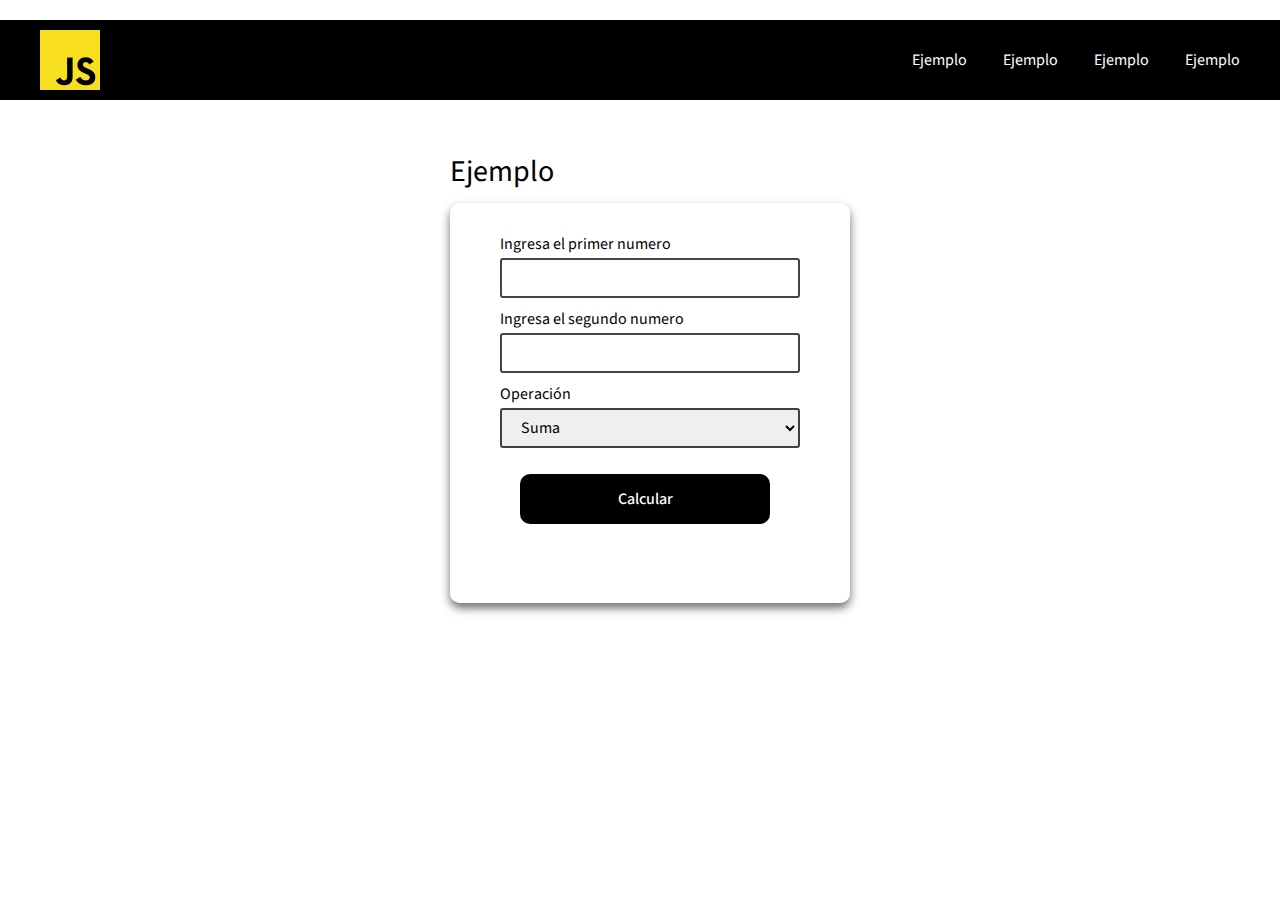
<file: jsjrodriguez/calculadora.html>
<!DOCTYPE html>
<html lang="en">
  <head>
    <meta charset="UTF-8" />
    <meta http-equiv="X-UA-Compatible" content="IE=edge" />
    <meta name="viewport" content="width=device-width, initial-scale=1.0" />
    <link rel="stylesheet" href="css/style.css" />
    <title>Calculadora con JavaScript</title>
  </head>
  <body>
    <header>
      <div class="container__menu">
        <div class="logo">
          <img src="img/images.png" alt="" />
        </div>
        <div class="menu">
          <nav>
            <ul>
              <li><a href="#">Ejemplo</a></li>
              <li><a href="#">Ejemplo</a></li>
              <li><a href="#">Ejemplo</a></li>
              <li><a href="#">Ejemplo</a></li>
            </ul>
          </nav>
        </div>
      </div>
    </header>

    <section id="calculadora">
      <div class="title">
        <div class="text">Ejemplo</div>
      </div>
      <div class="content">
        <form action="">
          <div class="caja">
            <div class="input-box">
            <label  class="details" for="num">Ingresa el primer numero</label>
            <input type="text" id="num1" name="num1" />
            </div>

            <div class="input-box">
            <label class="details" for="num">Ingresa el segundo numero</label>
            <input type="text" id="num2" name="num2" />
            </div>

            <div class="input-box">
            <label class="details" for="op">Operación</label>
            <select class="input-boxx" name="op" id="op">
              <option value="1">Suma</option>
              <option value="2">Resta</option>
              <option value="3">Multiplicación</option>
              <option value="4">División</option>
            </div>
            </select>
          </div>
        </form>
      </div>
    <div class="button">
        <button id="btnCalcular">Calcular</button>
    </div>
    
      <div class="resultado">
      </div>

    </section>

    <script src="js/calculadora2.js"></script>
  </body>
</html>
</file>
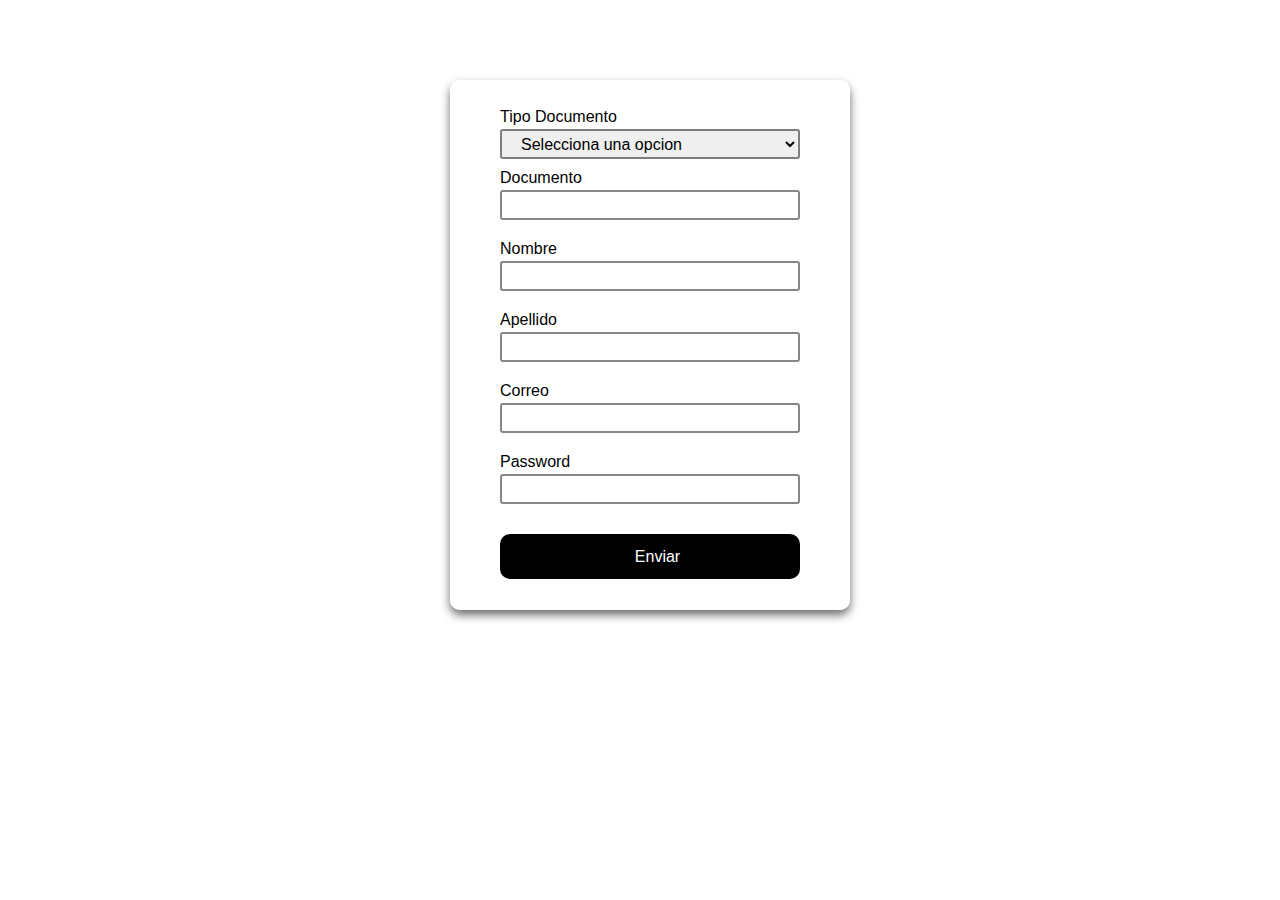
<file: jsjrodriguez/formulario.html>
<!DOCTYPE html>
<html lang="en">
<head>
    <meta charset="UTF-8">
    <meta http-equiv="X-UA-Compatible" content="IE=edge">
    <meta name="viewport" content="width=device-width, initial-scale=1.0">
    <link rel="stylesheet" href="css/form.css">
    <title>Formulario</title>
</head>
<body>

<div class="form">
    <form  id="form">

        <label for="">Tipo Documento</label>
        <select name="" id="tipo">
            <option value="0">Selecciona una opcion</option>
            <option value="1">Cedula Ciudadania</option>
            <option value="2">Tarjeta Identidad</option>
            <option value="3">Pasaporte</option>
        </select>

        <div class="campodoc">
            <label for="">Documento</label>
            <input type="number" name="doc" id="doc">
            <div class="feedback"></div>
        </div>

        <div class="camponom">
            <label for="">Nombre</label>
            <input type="text" name="nom" id="nom">
            <div class="feedback"></div>
        </div>

        <div class="campoape">
            <label for="">Apellido</label>
            <input type="text" name="ape" id="ape">
            <div class="feedback"></div>
        </div>

        <div class="campocor">
            <label for="">Correo</label>
            <input type="email" name="cor" id="cor">
            <div class="feedback"></div>
        </div>

        <div class="campopas">
            <label for="">Password</label>
            <input type="password" name="pas" id="pas">
            <div class="feedback"></div>
        </div>

        <input type="submit" value="Enviar" name="env" id="env">

    </form>
</div>
<script src="js/form.js"></script>
</body>
</html>
</file>
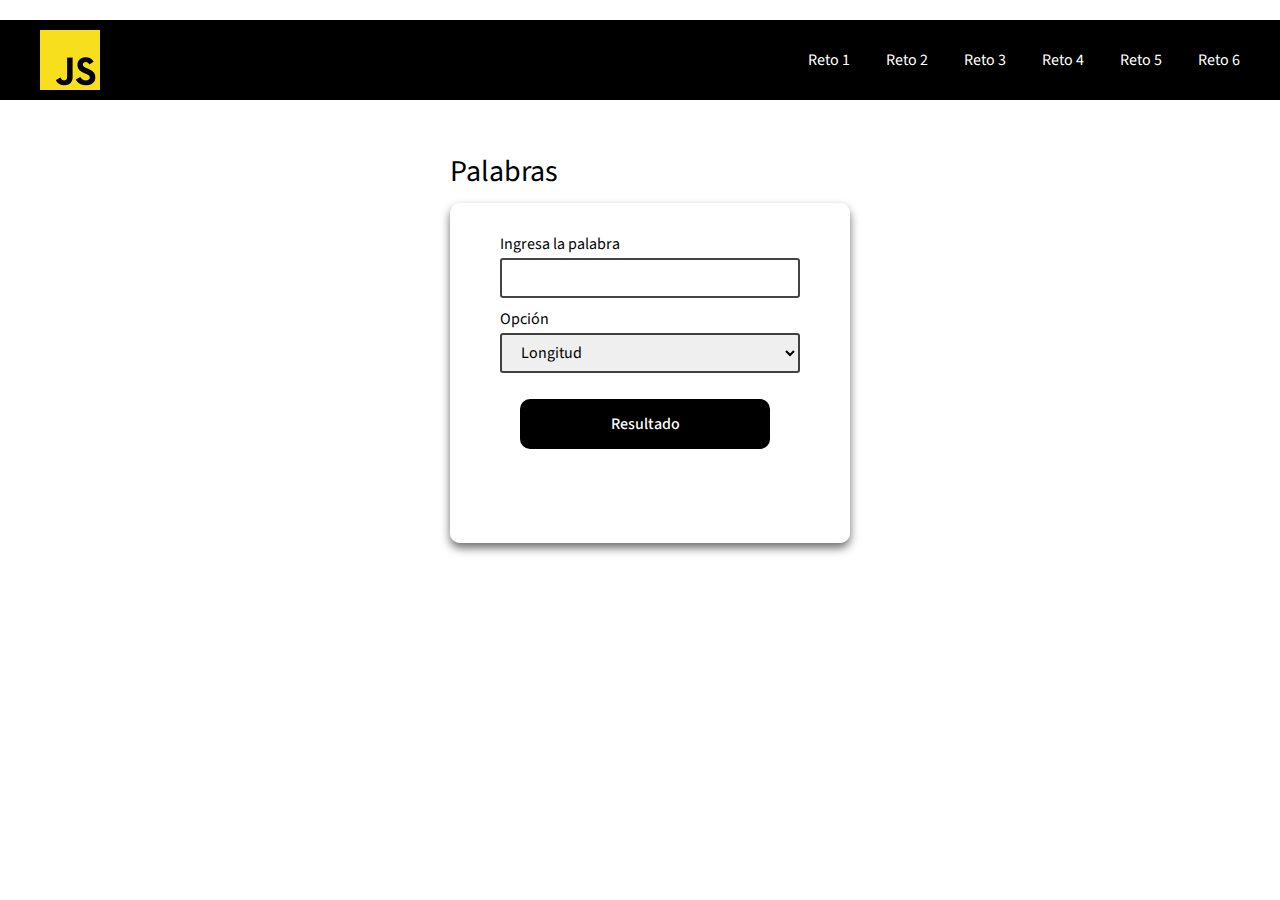
<file: jsjrodriguez/Retos/reto1.html>
<!DOCTYPE html>
<html lang="en">
  <head>
    <meta charset="UTF-8" />
    <meta http-equiv="X-UA-Compatible" content="IE=edge" />
    <meta name="viewport" content="width=device-width, initial-scale=1.0" />
    <link rel="stylesheet" href="../css/retos/reto1.css" />
    <title>Reto 1</title>
  </head>
  <body>
    <header>
      <div class="container__menu">
        <div class="logo">
          <img src="../img/images.png" alt="" />
        </div>
        <div class="menu">
          <nav>
            <ul>
              <li><a href="reto1.html">Reto 1</a></li>
              <li><a href="reto2.html">Reto 2</a></li>
              <li><a href="reto3.html">Reto 3</a></li>
              <li><a href="reto4.html">Reto 4</a></li>
              <li><a href="reto5.html">Reto 5</a></li>
              <li><a href="reto6.html">Reto 6</a></li>
            </ul>
          </nav>
        </div>
      </div>
    </header>

    <section id="reto">
      <div class="title">
        <div class="text">Palabras</div>
      </div>
      <div class="content">
        <form action="">
          <div class="caja">
            <div class="input-box">
            <label  class="details" for="pal">Ingresa la palabra</label>
            <input type="text" id="pal" name="pal" />
            </div>


            <div class="input-box">
            <label class="details" for="op">Opción</label>
            <select class="input-boxx" name="op" id="op">
              <option value="1">Longitud</option>
              <option value="2">Mayusculas</option>
              <option value="3">Minusculas</option>
              <option value="4">Primer Caracter</option>
            </div>
            </select>
          </div>
        </form>
      </div>

    <div class="button">
        <button id="btn">Resultado</button>
    </div>
    
      <div class="resultado">

      </div>

    </section>

    <script src="../js/retosjs/reto1.js"></script>
  </body>
</html>
</file>
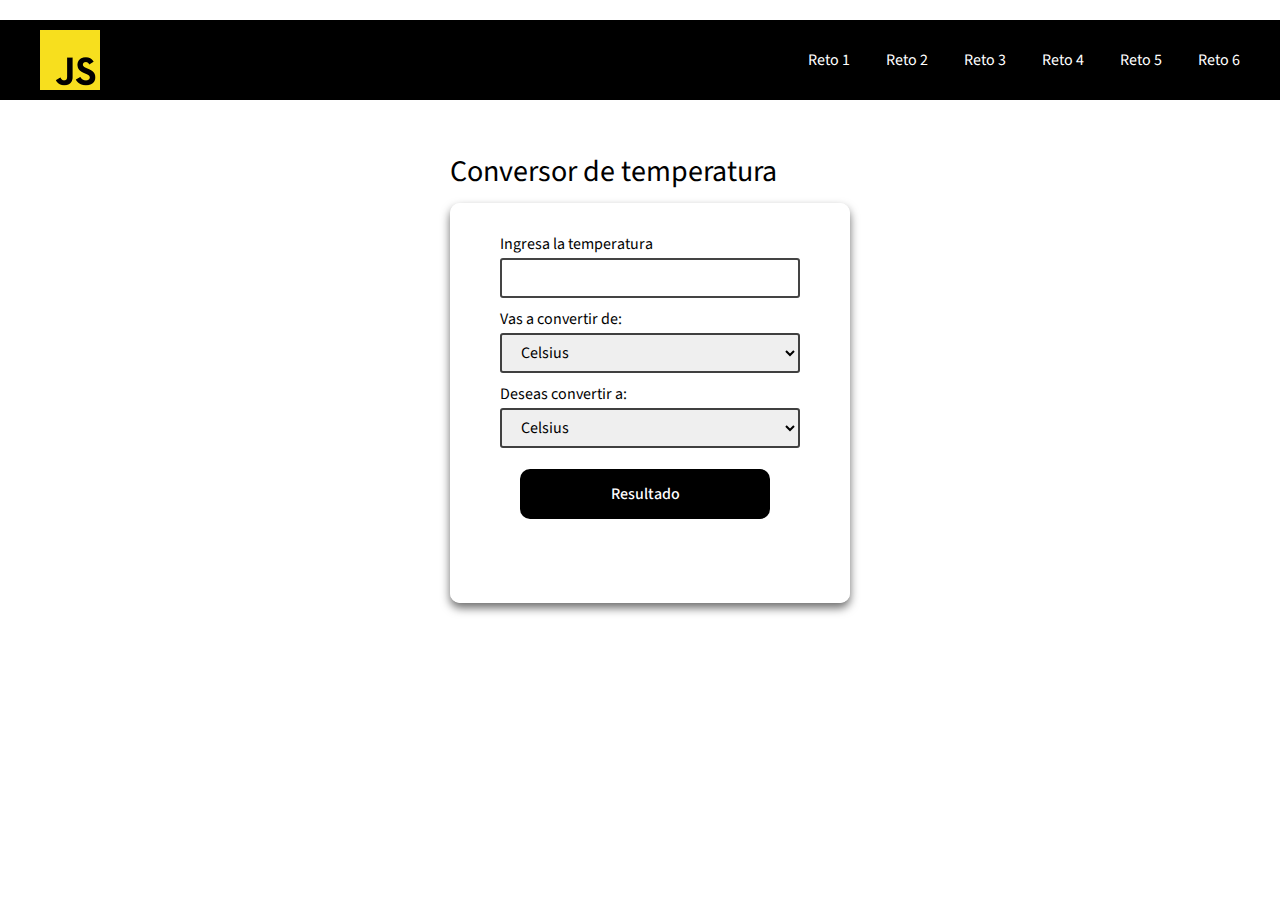
<file: jsjrodriguez/Retos/reto2.html>
<!DOCTYPE html>
<html lang="en">
  <head>
    <meta charset="UTF-8" />
    <meta http-equiv="X-UA-Compatible" content="IE=edge" />
    <meta name="viewport" content="width=device-width, initial-scale=1.0" />
    <link rel="stylesheet" href="../css/retos/reto2.css" />
    <title>Reto 2</title>
  </head>
  <body>
    <header>
      <div class="container__menu">
        <div class="logo">
          <img src="../img/images.png" alt="" />
        </div>
        <div class="menu">
          <nav>
            <ul>
              <li><a href="reto1.html">Reto 1</a></li>
              <li><a href="reto2.html">Reto 2</a></li>
              <li><a href="reto3.html">Reto 3</a></li>
              <li><a href="reto4.html">Reto 4</a></li>
              <li><a href="reto5.html">Reto 5</a></li>
              <li><a href="reto6.html">Reto 6</a></li>
            </ul>
          </nav>
        </div>
      </div>
    </header>
<!-- MAIN -->

    <section id="reto1">
      <div class="title">
        <div class="text">Conversor de temperatura</div>
      </div>
      <div class="content">
        <form>
          <div class="caja">
            <div class="input-box">
              <label class="details" for="temp">Ingresa la temperatura</label>
              <input type="number" id="temp" name="temp" />
            </div>
          
            <div class="input-box">
              <label class="details" for="convD">Vas a convertir de:</label>
              <select id="convD" name="convD">
                <option value="celsius">Celsius</option>
                <option value="fahrenheit">Fahrenheit</option>
                <option value="kelvin">Kelvin</option>
              </select>
            </div>

            <div class="input-box">
              <label class="details" for="convA">Deseas convertir a:</label>
              <select id="convA" name="convA">
                <option value="celsius">Celsius</option>
                <option value="fahrenheit">Fahrenheit</option>
                <option value="kelvin">Kelvin</option>
              </select>
            </div>

          </div>
        </form>
      </div>

      <div class="button">
        <button id="btn">Resultado</button>
      </div>

      <div class="resultado">

      </div>

    </section>

  

    <script src="../js/retosjs/reto2.js"></script>
  </body>
</html>
</file>
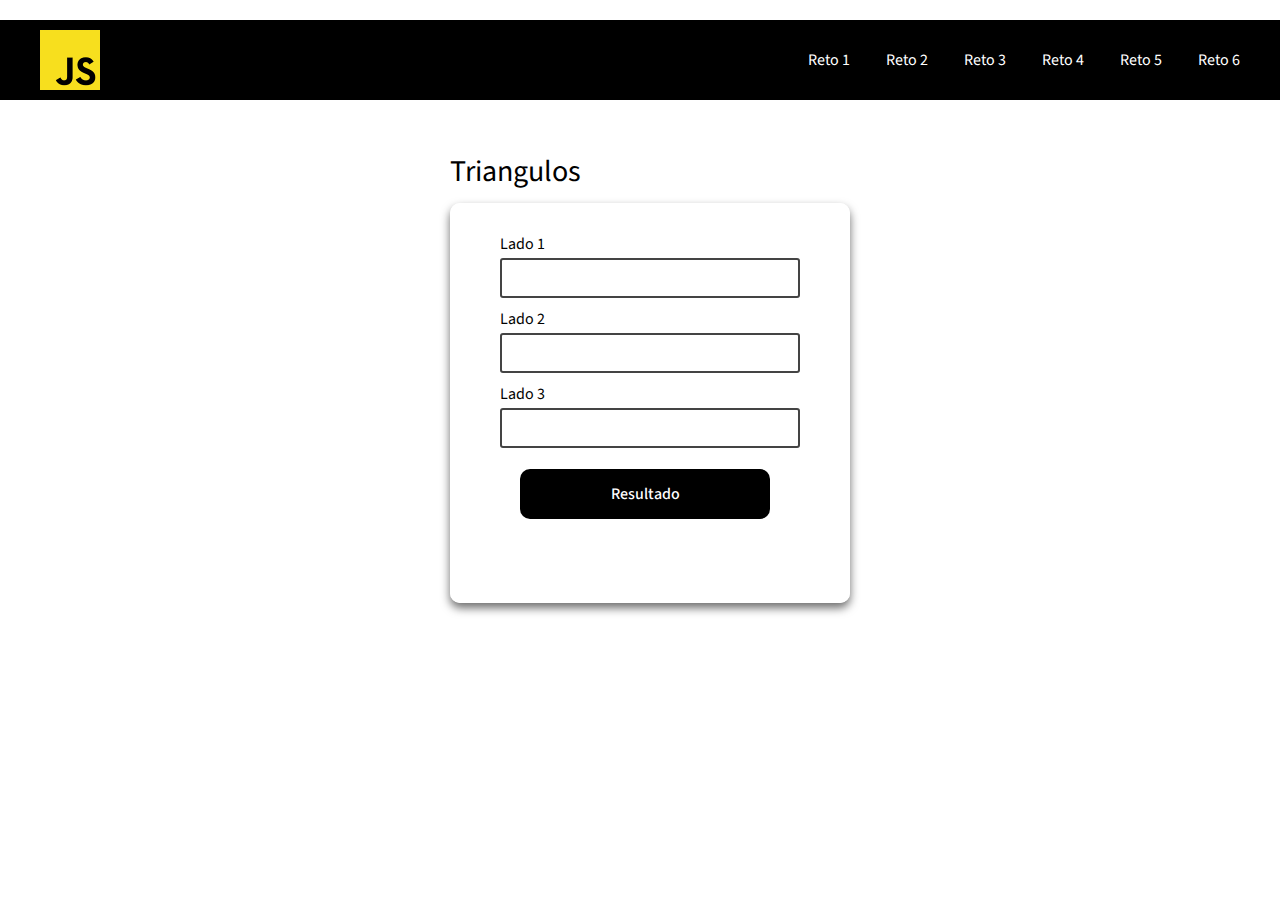
<file: jsjrodriguez/Retos/reto3.html>
<!DOCTYPE html>
<html lang="en">
  <head>
    <meta charset="UTF-8" />
    <meta http-equiv="X-UA-Compatible" content="IE=edge" />
    <meta name="viewport" content="width=device-width, initial-scale=1.0" />
    <link rel="stylesheet" href="../css/retos/reto2.css" />
    <title>Reto 3</title>
  </head>
  <body>
    <header>
      <div class="container__menu">
        <div class="logo">
          <img src="../img/images.png" alt="" />
        </div>
        <div class="menu">
          <nav>
            <ul>
              <li><a href="reto1.html">Reto 1</a></li>
              <li><a href="reto2.html">Reto 2</a></li>
              <li><a href="reto3.html">Reto 3</a></li>
              <li><a href="reto4.html">Reto 4</a></li>
              <li><a href="reto5.html">Reto 5</a></li>
              <li><a href="reto6.html">Reto 6</a></li>
            </ul>
          </nav>
        </div>
      </div>
    </header>

    <section id="reto">
      <div class="title">
        <div class="text">Triangulos</div>
      </div>
      <div class="content">
        <form action="">
          <div class="caja">
            <div class="input-box">
            <label  class="details" for="side1">Lado 1</label>
            <input type="text" id="side1" name="side1" />
            </div>

            <div class="input-box">
                <label class="details" for="side2">Lado 2</label>
                <input type="text" id="side2" name="side2" />
            </div>
            
            <div class="input-box">
                <label class="details" for="side3">Lado 3</label>
                <input type="text" id="side3" name="side3" />
            </div>

          </div>
        </form>
      </div>

    <div class="button">
        <button id="btn">Resultado</button>
    </div>
    
      <div class="resultado">

      </div>

    </section>

    <script src="../js/retosjs/reto3.js"></script>
  </body>
</html>
</file>
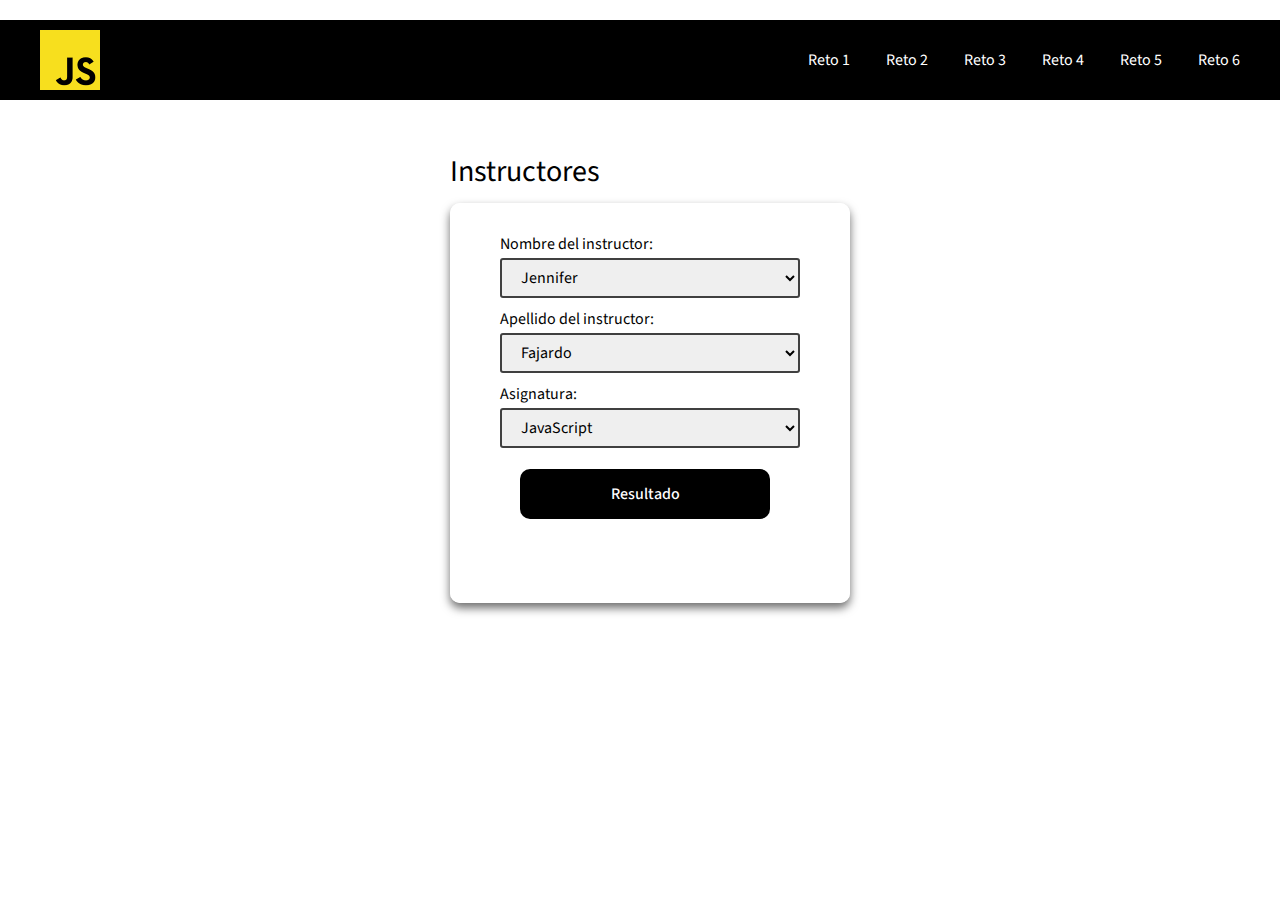
<file: jsjrodriguez/Retos/reto4.html>
<!DOCTYPE html>
<html lang="en">
  <head>
    <meta charset="UTF-8" />
    <meta http-equiv="X-UA-Compatible" content="IE=edge" />
    <meta name="viewport" content="width=device-width, initial-scale=1.0" />
    <link rel="stylesheet" href="../css/retos/reto2.css" />
    <title>Reto 2</title>
  </head>
  <body>
    <header>
      <div class="container__menu">
        <div class="logo">
          <img src="../img/images.png" alt="" />
        </div>
        <div class="menu">
          <nav>
            <ul>
              <li><a href="reto1.html">Reto 1</a></li>
              <li><a href="reto2.html">Reto 2</a></li>
              <li><a href="reto3.html">Reto 3</a></li>
              <li><a href="reto4.html">Reto 4</a></li>
              <li><a href="reto5.html">Reto 5</a></li>
              <li><a href="reto6.html">Reto 6</a></li>
            </ul>
          </nav>
        </div>
      </div>
    </header>

<!-- MAIN -->

    <section id="reto1">
      <div class="title">
        <div class="text">Instructores</div>
      </div>
      <div class="content">
        <form>
          <div class="caja">
            <div class="input-box">
              <label class="details" for="nom">Nombre del instructor:</label>
              <select id="nom" name="nom">
                <option value="1">Jennifer</option>
                <option value="2">Uldarico</option>
                <option value="3">Tatiana</option>
              </select>
            </div>
          
            <div class="input-box">
              <label class="details" for="ape">Apellido del instructor:</label>
              <select id="ape" name="ape">
                <option value="1">Fajardo</option>
                <option value="2">Andrade</option>
                <option value="3">Cabrera</option>
              </select>
            </div>

            <div class="input-box">
              <label class="details" for="asig">Asignatura:</label>
              <select id="asig" name="asig">
                <option value="1">JavaScript</option>
                <option value="2">Python</option>
                <option value="3">Java</option>
              </select>
            </div>

          </div>
        </form>
      </div>

      <div class="button">
        <button id="btn">Resultado</button>
      </div>

      <div class="resultado">

      </div>

    </section>

  

    <script src="../js/retosjs/reto4.js"></script>
  </body>
</html>
</file>
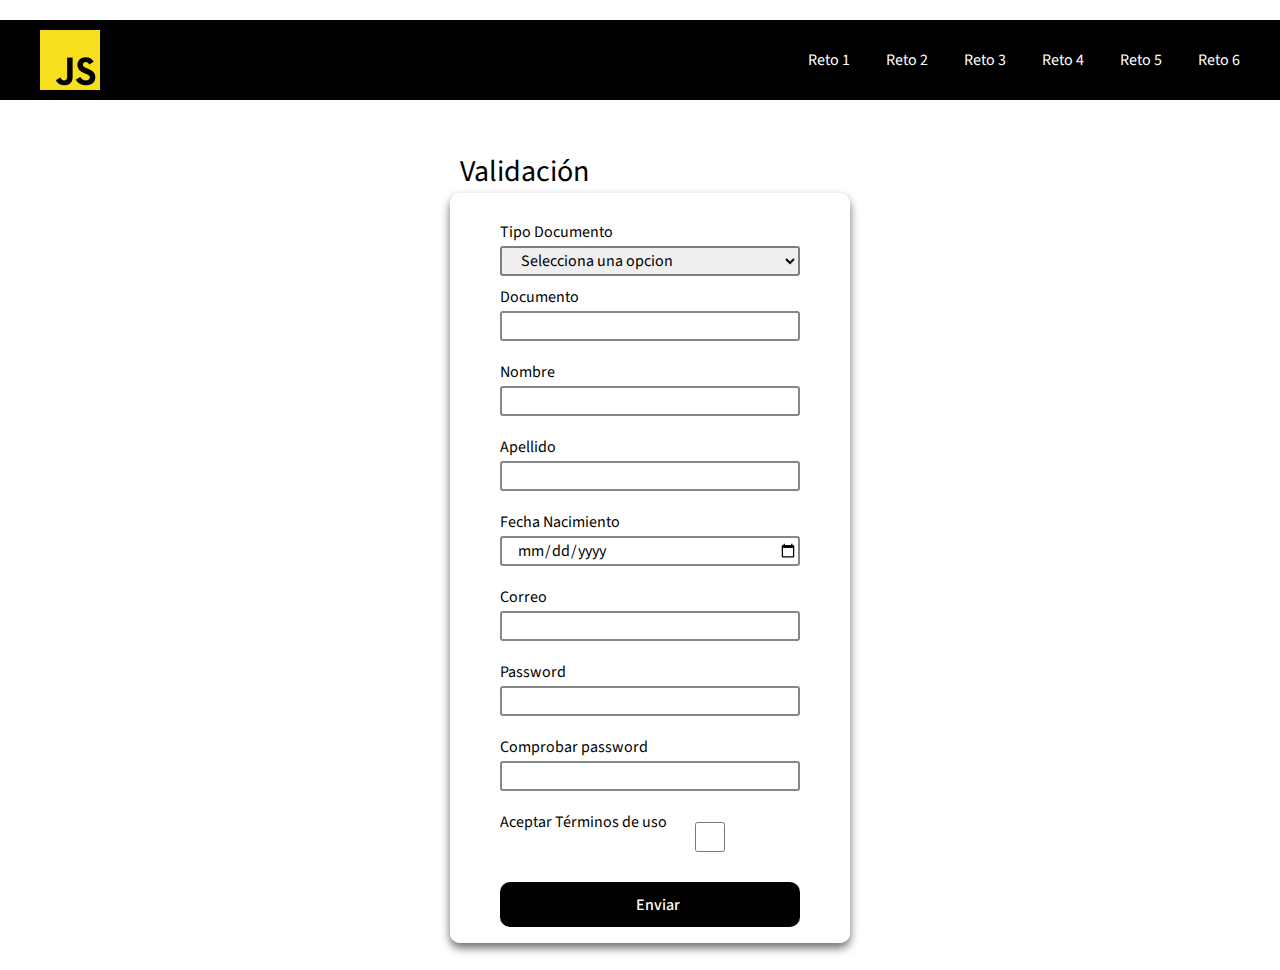
<file: jsjrodriguez/Retos/reto6.html>
<!DOCTYPE html>
<html lang="en">

<head>
    <meta charset="UTF-8" />
    <meta http-equiv="X-UA-Compatible" content="IE=edge" />
    <meta name="viewport" content="width=device-width, initial-scale=1.0" />
    <link rel="stylesheet" href="../css/retos/reto6.css" />
    <title>Reto 1</title>
</head>

<body>
    <header>
        <div class="container__menu">
            <div class="logo">
                <img src="../img/images.png" alt="" />
            </div>
            <div class="menu">
                <nav>
                    <ul>
                        <li><a href="reto1.html">Reto 1</a></li>
                        <li><a href="reto2.html">Reto 2</a></li>
                        <li><a href="reto3.html">Reto 3</a></li>
                        <li><a href="reto4.html">Reto 4</a></li>
                        <li><a href="reto5.html">Reto 5</a></li>
                        <li><a href="reto6.html">Reto 6</a></li>
                    </ul>
                </nav>
            </div>
        </div>
    </header>

    <!-- MAIN -->
    <main>
        <div class="title">
            <div class="text">Validación</div>
        </div>
        <div class="form">
            <form id="form" >

                <label for="">Tipo Documento</label>
                <select name="" id="tipo">
                    <option value="0">Selecciona una opcion</option>
                    <option value="1">Cedula Ciudadania</option>
                    <option value="2">Tarjeta Identidad</option>
                    <option value="3">Pasaporte</option>
                </select>

                <div class="campodoc">
                    <label for="">Documento</label>
                    <input type="number" name="doc" id="doc">
                    <div class="feedback"></div>
                </div>

                <div class="camponom">
                    <label for="">Nombre</label>
                    <input type="text" name="nom" id="nom">
                    <div class="feedback"></div>
                </div>

                <div class="campoape">
                    <label for="">Apellido</label>
                    <input type="text" name="ape" id="ape">
                    <div class="feedback"></div>
                </div>

                <div class="campofecha">
                    <label for="">Fecha Nacimiento</label>
                    <input type="date" id="fecha">
                    <div class="feedback"></div>
                </div>

                <div class="campocor">
                    <label for="">Correo</label>
                    <input type="email" name="cor" id="cor">
                    <div class="feedback"></div>
                </div>

                <div class="campopas">
                    <label for="">Password</label>
                    <input type="password" name="pas" id="pas">
                    <div class="feedback"></div>
                </div>

                <div class="campocon">
                    <label for="">Comprobar password</label>
                    <input type="password" id="con">
                    <div class="feedback"></div>
                </div>

                <div class="campocheck">
                    <label class="one" for="termsCheckbox">Aceptar Términos de uso</label>
                    <input class="check" type="checkbox" id="check" >
                    <div class="feedback"></div>
                </div>

                <input type="submit" value="Enviar" name="env" id="env">

            </form>
            <div id = "ventana" class="modal">
                <div class="contenidoModal">
                  <span  id="cerraModal" class="cerraModal"><i class="fa-solid fa-xmark"></i></span>
                  <h3>Terminos de Uso </h3>
                  <p>Lorem, ipsum dolor sit amet consectetur adipisicing elit. Adipisci earum repellendus inventore veniam libero, suscipit praesentium! Necessitatibus eius, corporis soluta sequi modi aspernatur numquam facilis nisi reprehenderit, fugiat, maxime optio.</p>
                  <p>Lorem ipsum dolor sit, amet consectetur adipisicing elit. Iste recusandae tempora exercitationem nihil ex. Accusamus necessitatibus esse eligendi excepturi eveniet, enim assumenda, rem laudantium harum ducimus nesciunt iure dolor minus!</p>
                </div> 
          
              </div>

</main>


    <script src="../js/retosjs/reto6.js"></script>
  </body>
</html>
</file>
<file: jsjrodriguez/css/style.css>
@import url('https://fonts.googleapis.com/css2?family=Source+Sans+Pro:ital,wght@0,200;0,300;0,400;0,600;0,700;0,900;1,200;1,300;1,400;1,600;1,700;1,900&display=swap');


*{
    margin: 0;
    padding: 0;
    box-sizing: border-box;
    font-family: 'Source Sans Pro', sans-serif;
}

body{
    background: #fff;
}

/*HEADER*/

header{
    width: 100%;
    height: 80px;
    margin-top: 20px;
    z-index: 1;
    background-color: black;
}

.container__menu{
    max-width: 1200px;
    height: 100%;
    margin: auto;
    display: flex;
    justify-content: space-between;
}


.logo{
    height: 100%;
    display: flex;
    align-items: center;
}

.logo img{
    width: 60px;

}

.menu{
    display: flex;
    align-items: center;
}

.menu ul{
    display: flex;
}

.menu ul li{
    list-style: none;
    margin-left: 36px;
}

.menu ul li a{
    text-decoration: none;
    font-size: 16px;
    color: #FFFFFF;
    transition: opacity 300ms;
}

.menu ul li a:hover{
    opacity: 0.6;
    
}

/*MAIN*/

.content{
    width: 400px;
    height: 400px;
    padding:  10px 50px;
    margin-top: 10px;
    margin-left: 450px;
    color: #000000d0;
    border-radius: 10px;
    box-shadow: 0 5px 10px rgba(0, 0, 0, 0.575);
    background-color: #ffffffef;
}

.title{
    margin-left: 450px;
    font-size: 30px;
    margin-top: 50px;
}

.content form .caja{
    display: flex;
    flex-wrap: wrap;
    justify-content: space-between;
    margin: 20px 0 12px 0;
}

form .caja .input-box{
margin-bottom: 10px;
width: 200px;
}

form .input-box label.details{
display: block;
margin-bottom: 3px;
color: #020202;
}

.caja .input-box input{
height: 40px;
width: 300px;
outline: none;
font-size: 16px;
border-radius: 3px;
padding-left: 15px;
border: 2px solid #00000079;
border-bottom-width: 2px;
transition: all 0.3s ease;
}
.caja .input-box input:focus,
.caja .input-box input:valid{
border-color:#000000bb;
}

.caja .input-box select{
height: 40px;
width: 300px;
outline: none;
font-size: 16px;
border-radius: 3px;
padding-left: 15px;
border: 2px solid #00000079;
border-bottom-width: 2px;
transition: all 0.3s ease;
}

.caja .input-box select:focus,
.caja .input-box select:valid{
border-color:#000000bb;
}
  
  

.button{
    width: 250px ;
    height: 45px;
    margin-top: 30px;
}
  
.button button {
    height: 50px;
    width: 100%;
    border-radius: 10px;
    border: none;
    color: #ffffff;
    font-size: 16px;
    font-weight: 500;
    margin-left: 20px;
    margin-top: -20px;
    cursor: pointer;
    transition: background, color, 300ms ;
    background:#000000;
}

.resultado {
    width: 250px;
    height: 45px;
    margin-top: 10px;
}

.resultado p{
    height: 40px;
    width: 250px;
    border-radius: 7px;
    border: none;
    color: #ffffff;
    font-size: 16px;
    font-weight: 500;
    margin-left: 20px;
    padding-top: 10px;
    padding-left: 15px;
    background:#1a97a7;
}
</file>
<file: jsjrodriguez/css/form.css>
*{
    margin: 0;
    padding: 0;
    box-sizing: border-box;
    font-family: 'Source Sans Pro', sans-serif;
}



.form{
    width: 400px;
    height: 530px;
    padding:  10px 50px;
    margin-top: 80px;
    margin-left: 450px;
    color: #000000d0;
    border-radius: 10px;
    box-shadow: 0 5px 10px rgba(0, 0, 0, 0.575);
    background-color: #ffffffef;
}

.form form{
    display: flex;
    flex-wrap: wrap;
    justify-content: space-between;
    margin: 18px 0 12px 0;
}


.form form select{
    margin-bottom: 10px;
    width: 300px;
}

.form form input{
    margin-bottom: 10px;
    width: 300px;
}

.form label {
    display: block;
    margin-bottom: 3px;
    color: #020202;
}

.form  input {
    height: 30px;
    width: 300px;
    outline: none;
    font-size: 16px;
    border-radius: 3px;
    padding-left: 15px;
    border: 2px solid #00000079;
    border-bottom-width: 2px;
    transition: all 0.3s ease;
}

.form  select {
    height: 30px;
    width: 300px;
    outline: none;
    font-size: 16px;
    border-radius: 3px;
    padding-left: 15px;
    border: 2px solid #00000079;
    border-bottom-width: 2px;
    transition: all 0.3s ease;
}

.form #env{
    width: 300px ;
    height: 45px;
    margin-top: 10px;
}
  
#env  {
    height: 50px;
    width: 100%;
    border-radius: 10px;
    border: none;
    color: #ffffff;
    font-size: 16px;
    font-weight: 500;
    cursor: pointer;
    transition: background, color, 300ms ;
    background:#000000;
}

.feedback{
    width: 100%;
    background-color: rgba(255, 255, 255, 0.5);
    padding: 5px;
    color: #000000;
    font-size: 10px;
    visibility: hidden;
    opacity: 0;
}

.success{
    border: 2px solid green;
}

.error{
    border: 2px solid red;
}
</file>
<file: jsjrodriguez/css/retos/reto1.css>
@import url('https://fonts.googleapis.com/css2?family=Source+Sans+Pro:ital,wght@0,200;0,300;0,400;0,600;0,700;0,900;1,200;1,300;1,400;1,600;1,700;1,900&display=swap');


*{
    margin: 0;
    padding: 0;
    box-sizing: border-box;
    font-family: 'Source Sans Pro', sans-serif;
}

body{
    background: #fff;
}

/*HEADER*/

header{
    width: 100%;
    height: 80px;
    margin-top: 20px;
    z-index: 1;
    background-color: black;
}

.container__menu{
    max-width: 1200px;
    height: 100%;
    margin: auto;
    display: flex;
    justify-content: space-between;
}


.logo{
    height: 100%;
    display: flex;
    align-items: center;
}

.logo img{
    width: 60px;

}

.menu{
    display: flex;
    align-items: center;
}

.menu ul{
    display: flex;
}

.menu ul li{
    list-style: none;
    margin-left: 36px;
}

.menu ul li a{
    text-decoration: none;
    font-size: 16px;
    color: #FFFFFF;
    transition: opacity 300ms;
}

.menu ul li a:hover{
    opacity: 0.6;
    
}

/*MAIN*/

.content{
    width: 400px;
    height: 340px;
    padding:  10px 50px;
    margin-top: 10px;
    margin-left: 450px;
    color: #000000d0;
    border-radius: 10px;
    box-shadow: 0 5px 10px rgba(0, 0, 0, 0.575);
    background-color: #ffffffef;
}

.title{
margin-left: 450px;
font-size: 30px;
margin-top: 50px;
}

.content form .caja{
display: flex;
flex-wrap: wrap;
justify-content: space-between;
margin: 20px 0 12px 0;
}

form .caja .input-box{
margin-bottom: 10px;
width: 200px;
}



form .input-box label.details{
display: block;
margin-bottom: 3px;
color: #020202;
}

.caja .input-box input{
height: 40px;
width: 300px;

outline: none;
font-size: 16px;
border-radius: 3px;
padding-left: 15px;
border: 2px solid #00000079;
border-bottom-width: 2px;
transition: all 0.3s ease;
}
.caja .input-box input:focus,
.caja .input-box input:valid{
border-color:#000000bb;
}

.caja .input-box select{
height: 40px;
width: 300px;
outline: none;
font-size: 16px;
border-radius: 3px;
padding-left: 15px;
border: 2px solid #00000079;
border-bottom-width: 2px;
transition: all 0.3s ease;
}

.caja .input-box select:focus,
.caja .input-box select:valid{
border-color:#000000bb;
}
  
  

.button{
    width: 250px ;
    height: 45px;
    margin-top: 30px;
}
  
.button button {
    height: 50px;
    width: 100%;
    border-radius: 10px;
    border: none;
    color: #ffffff;
    font-size: 16px;
    font-weight: 500;
    margin-left: 20px;
    margin-top: -20px;
    cursor: pointer;
    transition: background, color, 300ms ;
    background:#000000;
}

.resultado {
    width: 250px;
    height: 45px;
    margin-top: 10px;
}

.resultado p{
    height: 40px;
    width: 250px;
    border-radius: 7px;
    border: none;
    color: #ffffff;
    font-size: 16px;
    font-weight: 500;
    margin-left: 20px;
    padding-top: 10px;
    padding-left: 15px;
    background:#1a97a7;
}
</file>
<file: jsjrodriguez/css/retos/reto2.css>
@import url('https://fonts.googleapis.com/css2?family=Source+Sans+Pro:ital,wght@0,200;0,300;0,400;0,600;0,700;0,900;1,200;1,300;1,400;1,600;1,700;1,900&display=swap');


*{
    margin: 0;
    padding: 0;
    box-sizing: border-box;
    font-family: 'Source Sans Pro', sans-serif;
}

body{
    background: #fff;
}

/*HEADER*/

header{
    width: 100%;
    height: 80px;
    margin-top: 20px;
    z-index: 1;
    background-color: black;
}

.container__menu{
    max-width: 1200px;
    height: 100%;
    margin: auto;
    display: flex;
    justify-content: space-between;
}


.logo{
    height: 100%;
    display: flex;
    align-items: center;
}

.logo img{
    width: 60px;

}

.menu{
    display: flex;
    align-items: center;
}

.menu ul{
    display: flex;
}

.menu ul li{
    list-style: none;
    margin-left: 36px;
}

.menu ul li a{
    text-decoration: none;
    font-size: 16px;
    color: #FFFFFF;
    transition: opacity 300ms;
}

.menu ul li a:hover{
    opacity: 0.6;
    
}

/*MAIN*/

.content{
    width: 400px;
    height: 400px;
    padding:  10px 50px;
    margin-top: 10px;
    margin-left: 450px;
    color: #000000d0;
    border-radius: 10px;
    box-shadow: 0 5px 10px rgba(0, 0, 0, 0.575);
    background-color: #ffffffef;
}

.title{
margin-left: 450px;
font-size: 30px;
margin-top: 50px;
}

.content form .caja{
display: flex;
flex-wrap: wrap;
justify-content: space-between;
margin: 20px 0 12px 0;
}

form .caja .input-box{
margin-bottom: 10px;
width: 200px;
}



form .input-box label.details{
display: block;
margin-bottom: 3px;
color: #020202;
}

.caja .input-box input{
height: 40px;
width: 300px;
outline: none;
font-size: 16px;
border-radius: 3px;
padding-left: 15px;
border: 2px solid #00000079;
border-bottom-width: 2px;
transition: all 0.3s ease;
}
.caja .input-box input:focus,
.caja .input-box input:valid{
border-color:#000000bb;
}

.caja .input-box select{
height: 40px;
width: 300px;
outline: none;
font-size: 16px;
border-radius: 3px;
padding-left: 15px;
border: 2px solid #00000079;
border-bottom-width: 2px;
transition: all 0.3s ease;
}

.caja .input-box select:focus,
.caja .input-box select:valid{
border-color:#000000bb;
}
  
  

.button{
    width: 250px ;
    height: 45px;
    margin-top: -120px;
    margin-left: 500px;
    
}
  
.button button {
    height: 50px;
    width: 100%;
    border-radius: 10px;
    border: none;
    color: #ffffff;
    font-size: 16px;
    font-weight: 500;
    margin-left: 20px;
    margin-top: -50px;
    cursor: pointer;
    transition: background, color, 300ms ;
    background:#000000;
}

.resultado {
    width: 250px;
    height: 45px;
    margin-top: 10px;
    margin-left: 500px;
}

.resultado p{
    height: 40px;
    width: 250px;
    border-radius: 7px;
    border: none;
    color: #ffffff;
    font-size: 16px;
    font-weight: 500;
    margin-left: 20px;
    padding-top: 10px;
    padding-left: 15px;
    background:#1a97a7;
}
</file>
<file: jsjrodriguez/css/retos/reto6.css>
@import url('https://fonts.googleapis.com/css2?family=Source+Sans+Pro:ital,wght@0,200;0,300;0,400;0,600;0,700;0,900;1,200;1,300;1,400;1,600;1,700;1,900&display=swap');


*{
    margin: 0;
    padding: 0;
    box-sizing: border-box;
    font-family: 'Source Sans Pro', sans-serif;
}

body{
    background: #fff;
}

/*HEADER*/

header{
    width: 100%;
    height: 80px;
    margin-top: 20px;
    z-index: 1;
    background-color: black;
}

.container__menu{
    max-width: 1200px;
    height: 100%;
    margin: auto;
    display: flex;
    justify-content: space-between;
}


.logo{
    height: 100%;
    display: flex;
    align-items: center;
}

.logo img{
    width: 60px;

}

.menu{
    display: flex;
    align-items: center;
}

.menu ul{
    display: flex;
}

.menu ul li{
    list-style: none;
    margin-left: 36px;
}

.menu ul li a{
    text-decoration: none;
    font-size: 16px;
    color: #FFFFFF;
    transition: opacity 300ms;
}

.menu ul li a:hover{
    opacity: 0.6;
    
}

.title{
    margin-left: 460px;
    font-size: 30px;
    margin-top: 50px;
}

/* FORM */

main{
    height: 820px;
}

.form{
    width: 400px;
    height: 750px;
    padding:  10px 50px;
    margin-left: 450px;
    color: #000000d0;
    border-radius: 10px;
    box-shadow: 0 5px 10px rgba(0, 0, 0, 0.575);
    background-color: #ffffffef;
}

.form form{
    display: flex;
    flex-wrap: wrap;
    justify-content: space-between;
    margin: 18px 0 12px 0;
}


.form form select{
    margin-bottom: 10px;
    width: 300px;
}

.form form input{
    margin-bottom: 10px;
    width: 300px;
}

.form label {
    display: block;
    margin-bottom: 3px;
    color: #020202;
}

.form  input {
    height: 30px;
    width: 300px;
    outline: none;
    font-size: 16px;
    border-radius: 3px;
    padding-left: 15px;
    border: 2px solid #00000079;
    border-bottom-width: 2px;
    transition: all 0.3s ease;
}

 form .campocheck input{
    margin-top: -100px;
    margin-left: 60px;
}


.form  select {
    height: 30px;
    width: 300px;
    outline: none;
    font-size: 16px;
    border-radius: 3px;
    padding-left: 15px;
    border: 2px solid #00000079;
    border-bottom-width: 2px;
    transition: all 0.3s ease;
}

.form #env{
    width: 300px ;
    height: 45px;
    margin-top: 10px;
}
  
#env  {
    height: 50px;
    width: 100%;
    border-radius: 10px;
    border: none;
    color: #ffffff;
    font-size: 16px;
    font-weight: 500;
    cursor: pointer;
    transition: background, color, 300ms ;
    background:#000000;
}

.feedback{
    width: 100%;
    background-color: rgba(255, 255, 255, 0.5);
    padding: 5px;
    color: #000000;
    font-size: 10px;
    visibility: hidden;
    opacity: 0;
}

.success{
    border: 2px solid green;
}

.error{
    border: 2px solid red;
}

.modal{
    background: #0000004b;
    width: 100%;
    height: 100%;
    position: fixed;
    z-index: 1;
    top: 0;
    overflow: auto;
    padding-top: 200px ;
    display: none;
}

.contenidoModal{
    background-color: #fff;
    width: 60%;
    margin: auto;
    position: relative;
    padding: 16px;
    animation-name: animarModal;
    animation-duration: 0.5s;
}

.contenidoModal img{
    width: 50px;
    margin-top: 7px;
}

@keyframes animarModal{
    from {top: -300px; opacity: 0;}
    to{top: 0; opacity: 1;}
}


.cerrarModal{
    font-size: 32px;
    float: right;
}

.cerrarModal:hover{
    cursor: pointer;
}
</file>
